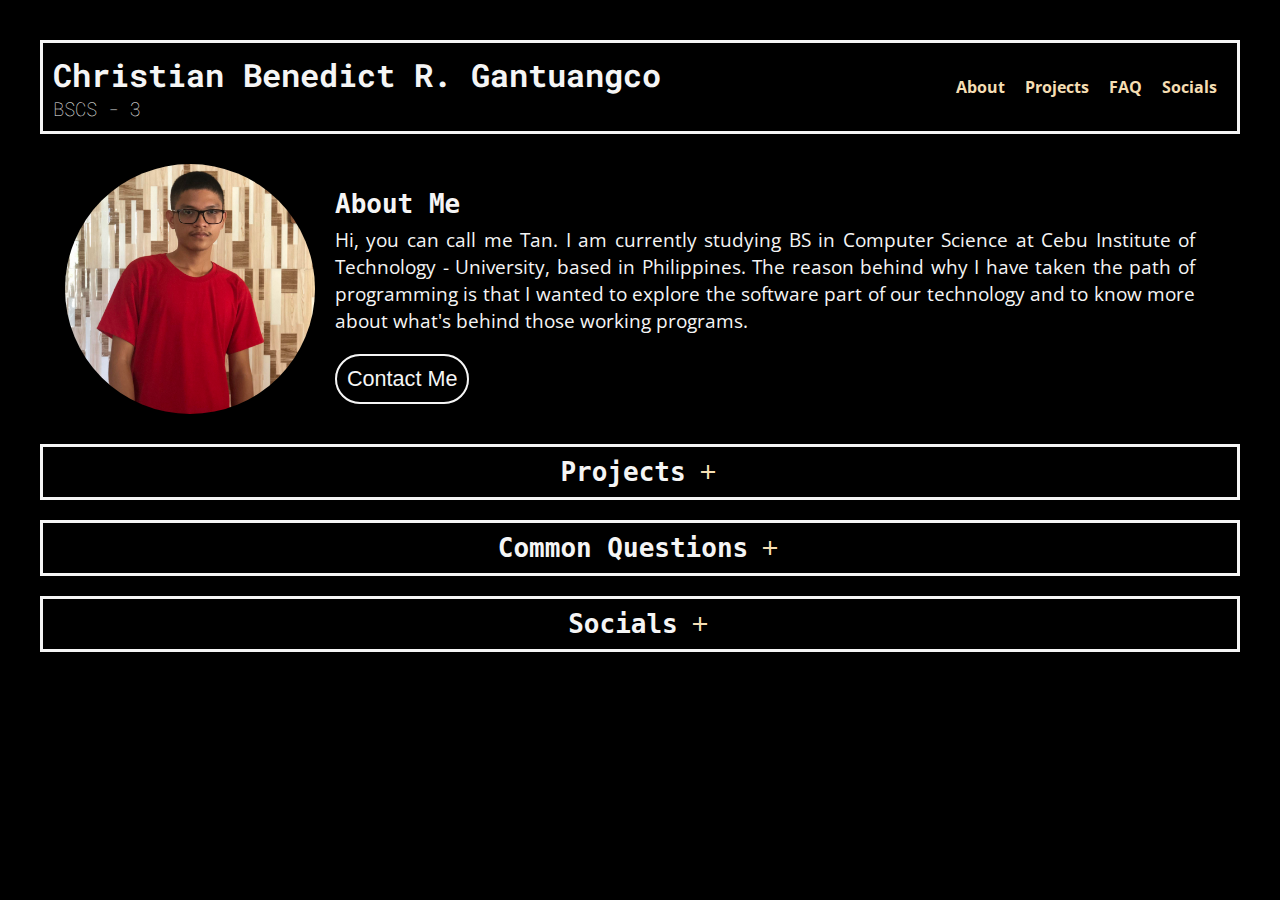
<file: index.html>
<!DOCTYPE html>
<html lang="en" dir="ltr">
    <head>
        <meta charset="utf-8">
        <meta http-equiv='cache-control' content='no-cache'> 
        <meta http-equiv='expires' content='0'> 
        <meta http-equiv='pragma' content='no-cache'>
        <link rel="stylesheet" href="style.css">
        <link rel="stylesheet" href="https://fonts.googleapis.com/css2?family=Material+Symbols+Outlined:opsz,wght,FILL,GRAD@24,400,0,0" />
        <link rel="stylesheet" href="https://fonts.googleapis.com/css2?family=Material+Symbols+Outlined:opsz,wght,FILL,GRAD@20..48,100..700,0..1,-50..200" />
        <title>Christian Benedict R. Gantuangco</title>
        <link rel="icon" href="./img/logo-circle.png">
    </head>

    <body>
        <div class="container" id="section_home">
            <header>
                <div class="name">
                    <h1>Christian Benedict R. Gantuangco</h1>
                    <h3>BSCS - 3</h3>
                </div>

                <nav class="tabs">
                    <a href="#section_about">About</a>
                    <a href="#section_projects" id="projects_tab">Projects</a>
                    <a href="#section_faq" id="faq_tab">FAQ</a>
                    <a href="#section_socials" id="socials_tab">Socials</a>
                </nav>
            </header>

            <main>
                <div class="about_container">
                    <section id="section_about">

                        <img src="img/profile.jpg" alt="ChristianBenedictRGantuangco" width="250px" height="250px">
                        
                        <div class="info">
                            <h2>About Me</h2>
                                <p>
                                    Hi, you can call me Tan. I am currently studying BS in Computer Science
                                    at Cebu Institute of Technology - University, based in Philippines. The reason behind why
                                    I have taken the path of programming is that I wanted to explore the software part of our 
                                    technology and to know more about what's behind those working programs.
                                </p>

                                <div class="button-container">
                                    <a href="./contactMe/index.html"><button>
                                        Contact Me
                                    </button></a>

                                    <span><button id="background-button">Contact Me</button></span>
                                </div>
                        </div>
                    </section>
                </div>

                <section id="section_projects">
                    <h2 id="project-title">
                        Projects
                        <span class="material-symbols-outlined" alt="plus-symbol">
                            add
                        </span>
                    </h2>

                    <div class="projects">
                        <div class="project-container">
                            <a href="./eCommerceProject/index.html" target="_blank"><img src="./eCommerceProject/img/logo.png" alt="1st-project" width="200px" height="auto"></a>
                            <a href="./eCommerceProject/index.html" target="_blank">Tan's products.</a>
                        </div>
                        <div class="project-container">
                            <a href="./travelPlannerProject/index.html" target="_blank"><img src="./travelPlannerProject/img/website_icon.png" alt="airplane" width="200px" height="auto"></a>
                            <a href="./travelPlannerProject/index.html" target="_blank">Travel Planner</a>
                        </div>
                    </div>
                </section>

                <section id="section_faq">
                    <h2 id="faq-title">
                        Common Questions
                        <span class="material-symbols-outlined" alt="plus-symbol">
                            add
                        </span>
                    </h2>

                    <div class="faq">
                        <span class="questions">
                            <h3>How old are you?</h3>
                            <div class="answer">- I am 21 years old.</div>
                        </span>
                        
                        <span class="questions">
                            <h3>Where are you based?</h3>
                            <div class="answer">- In Cebu, PH.</div>
                        </span>
                        
                        <span class="questions">
                            <h3>Language proficiency?</h3>
                            <div class="answer">- Fundamentals in HTML, CSS, JavaScript, Python, Java, C++.</div>
                        </span>
                    </div>
                </section>

                <section id="section_socials">
                    <h2 id="socials_title">
                        Socials
                        <span class="material-symbols-outlined" alt="plus-symbol">
                            add
                        </span>
                    </h2>

                    <div class="socials">
                        <a href="https://www.instagram.com/kriiistang/" target="_blank">
                            <img src="img/socials/ig-icon.png" alt="ig_icon" width="auto" height="50px">
                        </a>

                        <a href="https://twitter.com/gantuangcoc98" target="_blank">
                            <img src="img/socials/twitter-icon.png" alt="twt_icon" width="50px" height="auto">
                        </a>

                        <a href="https://web.facebook.com/GantuangcoC98" target="_blank">
                            <img src="img/socials/fb-icon.png" alt="fb_icon" width="50px" height="auto">
                        </a>

                        <a href="https://github.com/gantuangcoc98" target="_blank">
                            <img src="img/socials/github-icon.png" alt="github_icon" width="50px" height="auto">
                        </a>
                    </div>
                    
                </section>
            </main>
        </div>
        <script src="module/app.js"></script>
    </body>
    
</html>
</file>
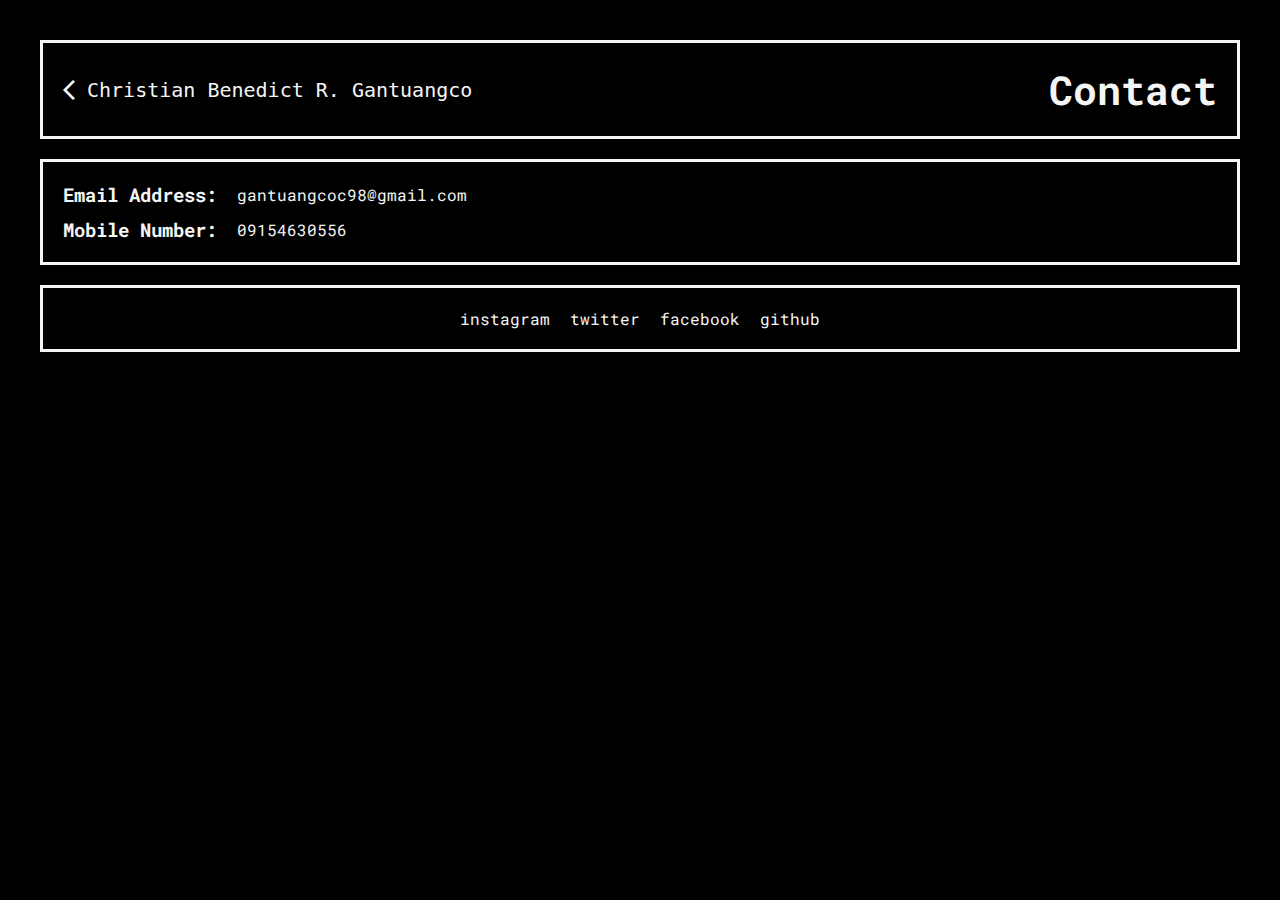
<file: contactMe/index.html>
<!DOCTYPE html>
<html lang="en" dir="ltr">
    <head>
        <meta charset="utf-8">
        <meta http-equiv='cache-control' content='no-cache'> 
        <meta http-equiv='expires' content='0'> 
        <meta http-equiv='pragma' content='no-cache'>
        <link rel="stylesheet" href="style.css">
        <title>Tan's contact.</title>
        <link rel="icon" href="./img/icon.png">
        <link rel="stylesheet" href="https://fonts.googleapis.com/css2?family=Material+Symbols+Outlined:opsz,wght,FILL,GRAD@24,400,0,0" />
    </head>

    <body>
        <div class="web_container">
            <header>
                <div class="my_portfolio">
                    <span class="material-symbols-outlined" id="my_portfolio">
                        arrow_back_ios
                    </span>
                    
                    Christian Benedict R. Gantuangco
                </div>
                
                <h1>Contact</h1>
            </header>

            <main>
                <section id="section_info">
                    <span class="info_container">
                        <h3>Email Address: </h3>
                        <p>gantuangcoc98@gmail.com</p>
                    </span>

                    <span class="info_container">
                        <h3>Mobile Number: </h3>
                        <p>09154630556</p>
                    </span>
                </section>

                <section id="section_socials">
                    <div class="socials">
                        <a href="https://www.instagram.com/kriiistang/" target="_blank">instagram</a>

                        <a href="https://twitter.com/gantuangcoc98" target="_blank">twitter</a>

                        <a href="https://web.facebook.com/GantuangcoC98" target="_blank">facebook</a>

                        <a href="https://github.com/gantuangcoc98" target="_blank">github</a>
                    </div>
                </section>
            </main>
            
            <script src="app.js"></script>
        </div>
    </body>
</html>
</file>
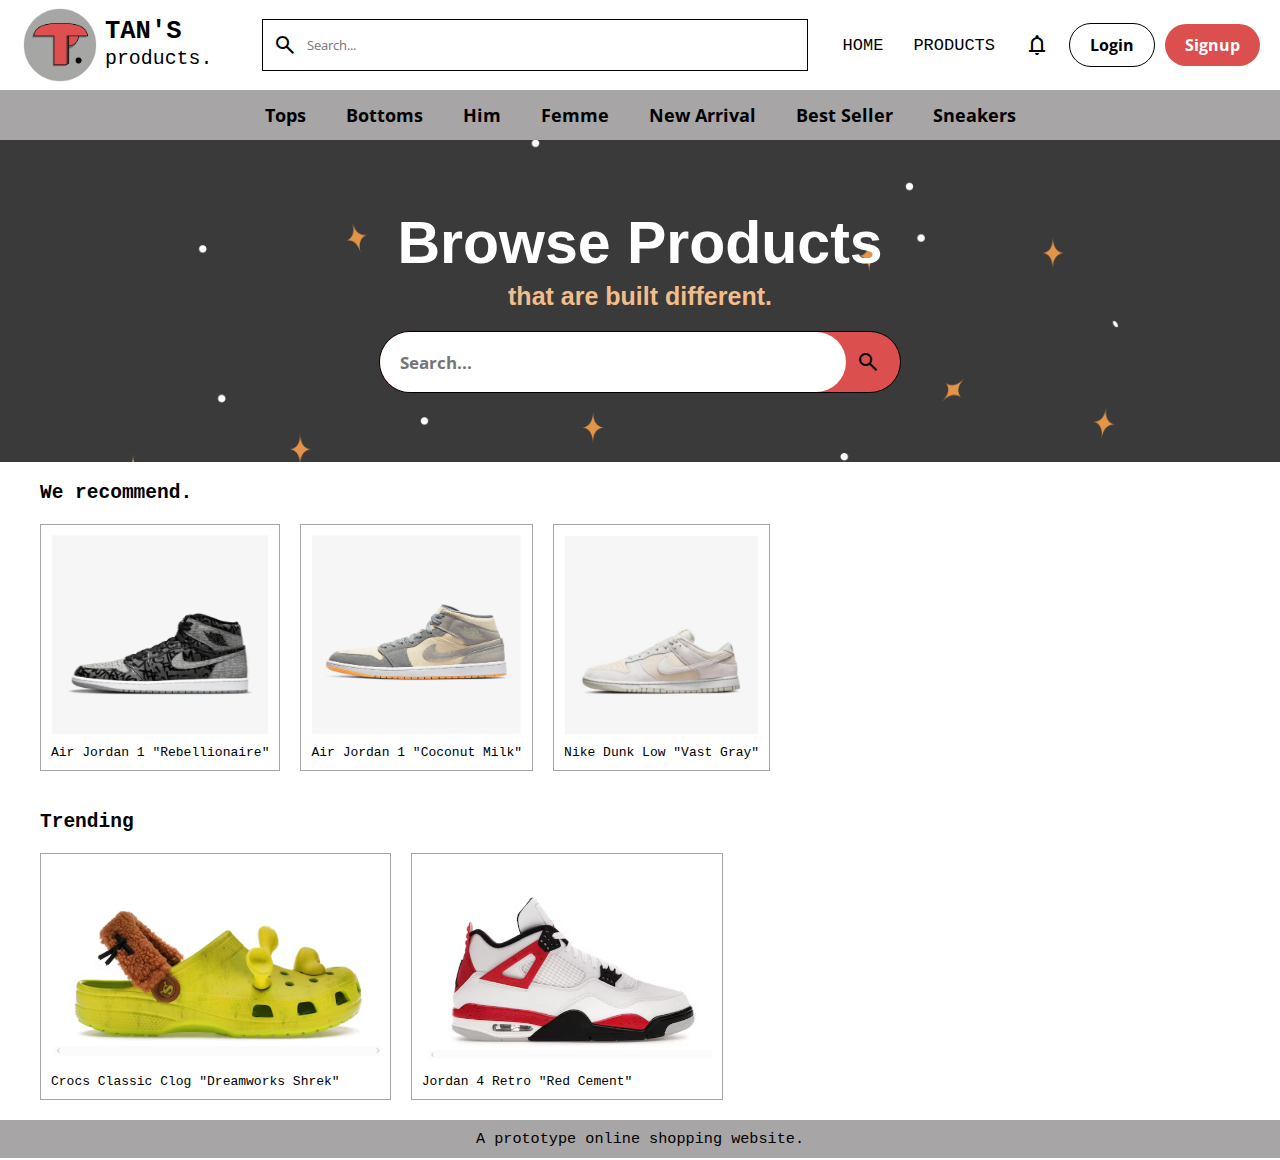
<file: eCommerceProject/index.html>
<!DOCTYPE html>
<html lang="en" dir="ltr">
  <head>
    <meta charset="utf-8">
    <meta http-equiv='cache-control' content='no-cache'> 
    <meta http-equiv='expires' content='0'> 
    <meta http-equiv='pragma' content='no-cache'>
    <link rel="stylesheet" href="style.css">
    <title>Tan's products.</title>
    <link rel="stylesheet" href="https://fonts.googleapis.com/css2?family=Material+Symbols+Outlined:opsz,wght,FILL,GRAD@20..48,100..700,0..1,-50..200" />
    <link rel="icon" href="./img/logo.png">
  </head>

  <body>
    <header>
      <div class="title-search_container">
        <div class="company_title">
          <img src="./img/logo.png" alt="company-logo">

          <div class="slogan">
            <h2>TAN'S</h2>
            <h3>products.</h3>
          </div>
        </div>

        <div class="search_container">
          <span class="material-symbols-outlined" id="search_symbol">
            search
          </span>
          <input type="text" placeholder="Search..." id="search_input">
        </div>
      </div>
        
      <div class="nav-account_container">
        <nav>
          <a href="index.html"> HOME </a>
          <a href="#recommend"> PRODUCTS </a>
          <span class="material-symbols-outlined" id="notif_symbol">
            notifications
          </span>
        </nav>

        <div class="account">
          <a href="">Login</a>
          <a href="" id="signup">Signup</a>
        </div>
      </div>

    </header>

    <main>
      <span class="background_bar">
        <ul>
          <li>Tops</li>
          <li>Bottoms</li>
          <li>Him</li>
          <li>Femme</li>
          <li>New Arrival</li>
          <li>Best Seller</li>
          <li>Sneakers</li>
        </ul>
      </span>

      <div class="browse_container">
        <span class="browse_slogan">
          <h1>Browse Products</h1>
          <h3>that are built different.</h3>
        </span>

        <span class="browse_search">
          <span class="material-symbols-outlined" id="browse_search_symbol">
            <input type="text" placeholder="Search..." id="browse_search_input">
            search
          </span>
        </span>
      </div>

      <section class="recommended_container" id="recommend">
        <h2>We recommend.</h2>

        <ul class="products_container">
          <li>
            <div class="product">
              <a href="https://stockx.com/air-jordan-1-retro-high-og-rebellionaire" target="_blank">
                <img src="./img/1.png">
                <span class="product_name">Air Jordan 1 "Rebellionaire"</span>
              </a>
            </div>
          </li>
          <li>
            <div class="product">
              <a href="https://stockx.com/air-jordan-1-mid-se-coconut-milk-particle-grey" target="_blank">
                <img src="./img/2.png">
                <span class="product_name">Air Jordan 1 "Coconut Milk"</span>
              </a>
            </div>
          </li>
          <li>
            <div class="product">
              <a href="https://stockx.com/nike-dunk-low-premium-vast-grey" target="_blank">
                <img src="./img/3.png">
                <span class="product_name">Nike Dunk Low "Vast Gray"</span>
              </a>
            </div>
          </li>
        </ul>
      </section>

      <section class="trending_container">
        <h2>Trending</h2>

        <ul class="products_container">
          <li>
            <div class="product">
              <a href="https://stockx.com/crocs-classic-clog-dreamworks-shrek" target="_blank">
                <img src="./img/trend1.png">
                <span class="product_name">Crocs Classic Clog "Dreamworks Shrek"</span>
              </a>
            </div>
          </li>
          <li>
            <div class="product">
              <a href="https://stockx.com/air-jordan-4-retro-red-cement" target="_blank">
                <img src="./img/trend2.png">
                <span class="product_name">Jordan 4 Retro "Red Cement"</span>
              </a>
            </div>
          </li>
        </ul>
      </section>
    </main>

    <script src="./app.js"></script>

    <footer>
      <h3>A prototype online shopping website.</h3>
    </footer>
  </body>
</html>
</file>
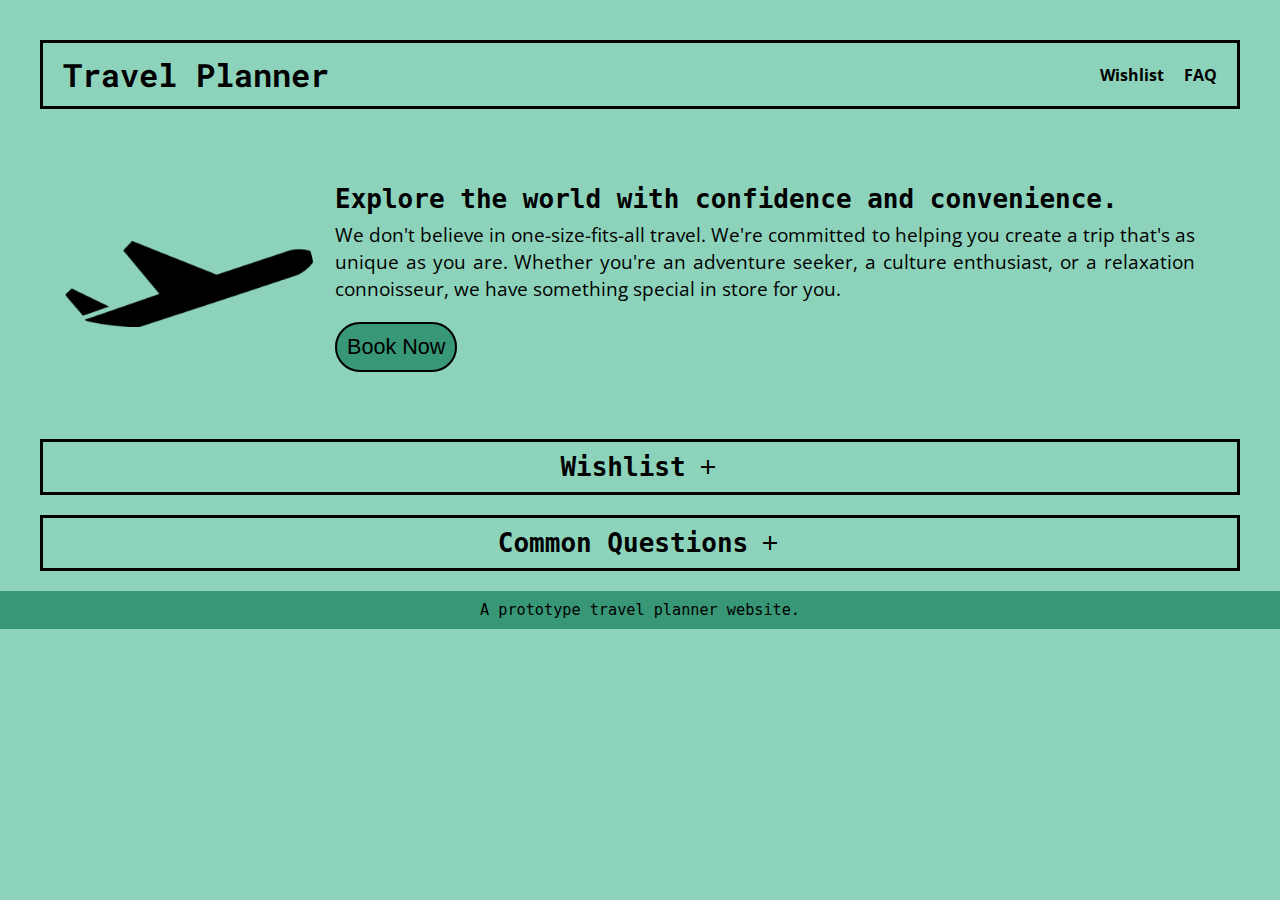
<file: travelPlannerProject/index.html>
<!DOCTYPE html>
<html lang="en" dir="ltr">
    <head>
        <meta charset="utf-8">
        <meta http-equiv='cache-control' content='no-cache'> 
        <meta http-equiv='expires' content='0'> 
        <meta http-equiv='pragma' content='no-cache'>
        <link rel="stylesheet" href="style.css">
        <link rel="stylesheet" href="https://fonts.googleapis.com/css2?family=Material+Symbols+Outlined:opsz,wght,FILL,GRAD@24,400,0,0" />
        <link rel="stylesheet" href="https://fonts.googleapis.com/css2?family=Material+Symbols+Outlined:opsz,wght,FILL,GRAD@20..48,100..700,0..1,-50..200" />
        <title>Travel Planner</title>
        <link rel="icon" href="./img/website_icon.png">
    </head>

    <body>
        <div class="container" id="section_home">
            <header>
                <div class="title">
                    <h1>Travel Planner</h1>
                </div>

                <nav class="tabs">
                    <a href="#section_wishlist" id="wishlist_tab">Wishlist</a>
                    <a href="#section_faq" id="faq_tab">FAQ</a>
                </nav>
            </header>

            <main>
                <div class="booking_container">
                    <section id="section_booking">

                        <img src="img/flight.png" alt="airplane" width="250px" height="250px">
                        
                        <div class="booking">
                            <h2>Explore the world with confidence and convenience.</h2>
                                <p>
                                    We don't believe in one-size-fits-all travel. We're committed to helping you 
                                    create a trip that's as unique as you are. Whether you're an adventure seeker, 
                                    a culture enthusiast, or a relaxation connoisseur, we have something special in 
                                    store for you.
                                </p>

                                <div class="button-container">
                                    <a href=""><button>
                                        Book Now
                                    </button></a>

                                    <span><button id="background-button">Book Now</button></span>
                                </div>
                        </div>
                    </section>
                </div>

                <section id="section_wishlist">
                    <h2 id="wishlist-title">
                        Wishlist
                        <span class="material-symbols-outlined" alt="plus-symbol">
                            add
                        </span>
                    </h2>

                    <div class="wishlist">
                        <div class="wishlist-container">
                            <a href="" target="_blank"><img src="./img/mountains.jpg" alt="mountains" width="200px" height="auto"></a>
                            <a href="" target="_blank">Mountains</a>
                        </div>
                        <div class="wishlist-container">
                            <a href="" target="_blank"><img src="./img/sea.avif" alt="mountains" width="200px" height="auto"></a>
                            <a href="" target="_blank">Sea</a>
                        </div>
                        <div class="wishlist-container">
                            <a href="" target="_blank"><img src="./img/city.jpg" alt="mountains" width="200px" height="auto"></a>
                            <a href="" target="_blank">City</a>
                        </div>
                    </div>
                </section>

                <section id="section_faq">
                    <h2 id="faq-title">
                        Common Questions
                        <span class="material-symbols-outlined" alt="plus-symbol">
                            add
                        </span>
                    </h2>

                    <div class="faq">
                        <span class="questions">
                            <h3>Can I book flights and accommodations directly through your website?</h3>
                            <div class="answer">- Yes, you can conveniently book flights and accommodations 
                                directly through our website. We offer a seamless booking experience that 
                                allows you to compare and choose from a wide range of flight options, hotels, 
                                and other accommodation types. Once you've crafted your travel itinerary, 
                                you can secure your bookings with just a few clicks, ensuring a hassle-free 
                                and all-in-one travel planning process.</div>
                        </span>
                        
                        <span class="questions">
                            <h3>Do you offer suggestions for travel destinations?</h3>
                            <div class="answer">- Absolutely! We take pride in providing a wealth of travel 
                                destination suggestions to inspire your next adventure. Our website features a 
                                variety of curated travel guides, articles, and recommendations to help you 
                                discover exciting places to explore. Whether you're seeking a romantic getaway, 
                                a family-friendly destination, an off-the-beaten-path adventure, or anything in 
                                between, our platform offers a treasure trove of ideas to spark your wanderlust.</div>
                        </span>
                    </div>
                </section>
            </main>

            <footer>
                <h3>A prototype travel planner website.</h3>
            </footer>
        </div>
        <script src="./app.js"></script>
    </body>
    
</html>
</file>
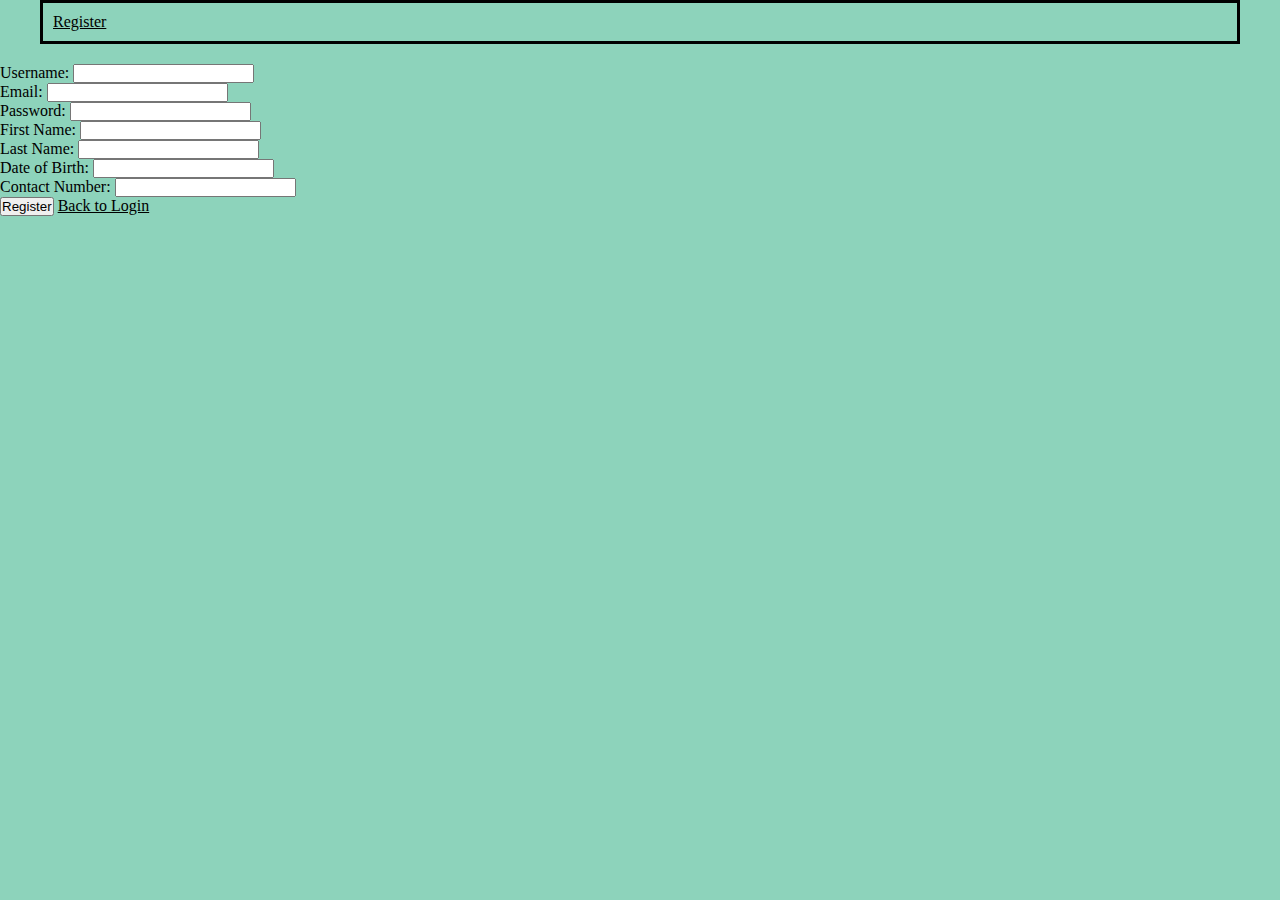
<file: travelPlannerProject/register.html>
<!DOCTYPE html>
<html>
    <head>
        <meta charset="utf-8">
        <title>Travel Planner - Register</title>
        <link rel="stylesheet" href="style.css">
    </head>

    <body>
        <div class="wrapper">
            <header>
                <a href="register.html">Register</a>
            </header>

            <main>
                <div class="form">
                    <label>Username:</label>
                    <input type="text" name="username" required="">
                </div>

                <div class="form">
                    <label>Email:</label>
                    <input type="text" name="email" required="">
                </div>

                <div class="form">
                    <label>Password:</label>
                    <input type="password" name="password" required="">
                </div>

                <div class="form">
                    <label>First Name:</label>
                    <input type="text" name="first_name" required="">
                </div>

                <div class="form">
                    <label>Last Name:</label>
                    <input type="text" name="last_name" required="">
                </div>

                <div class="form">
                    <label>Date of Birth:</label>
                    <input type="text" name="date_of_birth" required="">
                </div>

                <div class="form">
                    <label>Contact Number:</label>
                    <input type="text" name="contact_number" required="">
                </div>

                <div class="login_button">
                    <button id="login">Register</button>

                    <a href="index.html">Back to Login</a>
                </div>
            </main>
        </div>
    </body>
</html>
</file>
<file: style.css>
@import url('https://fonts.googleapis.com/css2?family=Roboto+Mono&display=swap');
@import url('https://fonts.googleapis.com/css2?family=Open+Sans:wght@300&family=Roboto+Mono:wght@100&display=swap');

* {
    color: whitesmoke;
    box-sizing: border-box;
    margin: 0;
    padding: 0;
}

body::-webkit-scrollbar {
    display: none;
}

body {
    overflow: auto;
    -ms-overflow-style: none;
    height: auto;
}

html {
    scrollbar-width: none;
    background-color: black;
}

.container {
    padding: 40px 0px;
    width: auto;
}

header {
    border-style: solid;
    overflow: auto;
    padding: 10px;
    margin: 0px 40px 20px 40px;
    display: flex;
    justify-content: space-between;
    align-items: center;
}

.material-symbols-outlined {
    color: wheat;
}

.name {
    float: left;
    font-family: 'Roboto Mono', monospace;
    cursor: default;
}

.name h3 {
    margin: 0px;
    font-weight: 50;
}

.tabs {
    display: flex;
    align-items: center;
    font-family: 'Open Sans';
    font-weight: bolder;
}

.tabs a{
    margin: 0px 10px;
    text-decoration: none;
}

.tabs a:link {
    color: wheat;
}

.tabs a:visited{
    color: white;
}

section {
    padding: 0px 25px;
    overflow: auto;
    border-style: solid;
    font-family: monospace;
    margin-top: 20px;
    margin-left: 40px;
    margin-right: 40px;
}

section h2 {
    display: flex;
    justify-content: center;
    align-items: center;
    gap: 10px;
    cursor: pointer;
}

section div {
    font-family: 'Open Sans';
}

#section_about {
    border: none;
    padding: 10px 25px;
}

.side_bar {
    border: solid;
    float: left;
    transform: rotate(-90deg);
    display: flex;
    gap: 20px;
}

#section_about img {
    border-radius: 50%;
    margin-right: 20px;
}

h2 {
    text-align: center;
    padding: 10px;
    font-size: 2em;
}

main img {
    float: left;
}

.info {
    padding: 20px 20px 0px;
    display: block;
    font-family: monospace;
}

.info h2 {
    justify-content: left;
    cursor: default;
}

.info #test {
    border: solid whitesmoke;
}

.info h2 {
    font-size: 2em;
}

.info p {
    text-align: justify;
    margin: 0px;
    font-size: 1.2em;
    font-family: 'Open Sans', sans-serif;
}

.info .button-container{
    position: relative;
}

.info button {
    border: 2px solid whitesmoke;
    border-radius: 50px;
    font-size: 1.35em;
    color: whitesmoke;
    background-color: black;
    padding: 10px;
    margin: 20px 0px;
    z-index: 2;
    cursor: pointer;
    position: absolute;
}

.info button:hover {
    transform: translate(10px, -8px);
    opacity: 0.8;
}

.info #background-button {
    position: absolute;
    z-index: 1;
    opacity: 0.3;
}

.info .contact-me {
    overflow: auto;
    padding: 20px;
    border: 1px solid whitesmoke;
    border-radius: 50px;
}

.info a:link {
    color: wheat;
    text-decoration: none;
}

.info h2 {
    text-align: left;
    padding: 0;
    line-height: 1.6;
}

.projects {
    display: none;
    justify-content: space-evenly;
    margin: 25px 0px;
    font-size: 1.2em;
}

.projects.active {
    display: flex;
}

.projects .project-container {
    display: flex;
    flex-direction: column;
    align-items: center;
    gap: 10px;
}

.projects .project-container a {
    margin: 0px 20px;
    text-decoration: none;
}

.faq {
    display: none;
}

.questions {
    margin-bottom: 25px;
}

.faq.active {
    display: flex;
    flex-direction: column;
}

.faq .answer {
    display: none;
}

.questions.active .answer {
    display: block;
}

.questions h3 {
    cursor: pointer;
    display: inline-block;
}

.socials {
    display: none;
    justify-content: center;
    gap: 40px;
    padding: 20px 0px;
    align-items: center;
}

.socials.active {
    display: flex;
}
</file>
<file: contactMe/style.css>
@import url('https://fonts.googleapis.com/css2?family=Roboto+Mono&display=swap');

* {
    margin: 0;
    padding: 0;
    background-color: black;
    color: whitesmoke;
}

.web_container {
    font-family: 'Roboto Mono';
    display: flex;
    flex-direction: column;
    gap: 20px;
    padding: 40px;
}

header {
    display: flex;
    padding: 20px 20px;
    font-size: 20px;
    border: solid whitesmoke;
    justify-content: space-between;
}

.my_portfolio {
    font-family: monospace;
    cursor: pointer;
    display: flex;
    justify-content: center;
    align-items: center;
}

main {
    display: flex;
    flex-direction: column;
    gap: 20px;
}

section {
    border: solid whitesmoke;
    padding: 20px;
}

section h2 {
    display: flex;
    align-items: center;
    justify-content: center;
    gap: 10px;
}

#section_info {
    display: flex;
    flex-direction: column;
    gap: 10px;
}

#section_info .info_container {
    display: flex;
    align-items: center;
    gap: 20px;
}

#section_socials .socials {
    display: flex;
    gap: 20px;
    justify-content: center;
    align-items: center;
}

#section_socials .socials a {
    text-decoration: none;
}
</file>
<file: eCommerceProject/style.css>
@import url('https://fonts.googleapis.com/css2?family=Open+Sans:wght@300&display=swap');

* {
  padding: 0;
  margin: 0;
}

header {
  font-family: 'Open Sans';
  display: flex;
  align-items: center;
  justify-content: space-between;
  padding: 5px 0px;
}

footer {
  display: flex;
  justify-content: center;
  background-color: #A7A5A5;
  padding: 10px 0px;
  align-items: center;
}

footer h3 {
  font-family: monospace;
  font-weight: lighter;
}

.title-search_container {
  display: flex;
  align-items: center;
  gap: 50px;
}

.company_title {
  display: flex;
  align-items: center;
  line-height: 169%;
  gap: 5px;
  cursor: pointer;
  margin-left: 20px;
}

.company_title .slogan {
  font-size: 17px;
  font-family: monospace;
  display: flex;
  flex-direction: column;
}

.company_title .slogan h3 {
  font-weight: lighter;
}

.company_title img {
  width: 80px;
  height: auto;
}

.search_container {
  padding-left: 10px;
  display: flex;
  border: 1px solid black;
  align-items: center;
  gap: 10px;
}

.search_container #notif_symbol {
  cursor: pointer;
}

.search_container input {
  font-family: 'Open Sans';
  background-color: transparent;
  border: none;
  height: 50px;
  width: 500px;
}

.search_container input:focus {
  outline: none;
}

.nav-account_container {
  margin-right: 20px;
  display: flex;
  align-items: center;
  gap: 20px;
}

.nav-account_container nav {
  display: flex;
  gap: 30px;
  align-items: center;
}

.nav-account_container nav a {
  font-family: monospace;
  font-size: 17px;
  text-decoration: none;
  color: black;
  font-weight: lighter;
}

.nav-account_container #notif_symbol {
  cursor: pointer;
}

.account {
  display: flex;
  align-items: center;
  position: relative;
  gap: 10px;
}

.account a {
  text-decoration: none;
  font-weight: bold;
  color: black;
  border: 1px solid black;
  padding: 10px 20px;
  border-radius: 50px;
  font-weight: bolder;
}

.account #signup {
  background-color: #DB4F4F;
  border: none;
  color: white;
}

main {
  display: flex;
  flex-direction: column;
}

.background_bar {
  display: flex;
  background-color: #A7A5A5;
  height: 50px;
  align-items: center;
  justify-content: center;
}

.background_bar ul {
  font-family: 'Open Sans';
  font-weight: bold;
  display: flex;
  justify-content: center;
  gap: 40px;
  list-style: none;
  font-size: large;
}

.background_bar ul li {
  cursor: pointer;
}

.browse_container {
  padding: 69px 0px;
  display: flex;
  align-items: center;
  flex-direction: column;
  gap: 20px;
  background-image: url('./img/browse_background.png');
  background-repeat: no-repeat;
  background-position: center center;
  background-size: cover;
}

.browse_container .browse_slogan {
  font-family: sans-serif;
  display: flex;
  flex-direction: column;
  align-items: center;
  gap: 5px;
}

.browse_container .browse_slogan h1 {
  font-size: 59px;
  color: white;
}

.browse_container .browse_slogan h3 {
  font-size: 25px;
  color: #f1be8b;
}

.browse_container #browse_search_symbol {
  cursor: pointer;
  justify-content: space-between;
  width: 500px;
  display: flex;
  align-items: center;
  border: 1px solid black;
  height: 60px;
  border-radius: 50px;
  padding-right: 20px;
  background-color: #DB4F4F;
}

.browse_container #browse_search_symbol input {
  border-radius: inherit;
  margin-right: 10px;
  font-family: 'Open Sans';
  font-weight: bolder;
  background-color: white;
  border: none;
  height: inherit;
  width: inherit;
  padding-left: 20px;
  font-size: 17px;
}

.browse_container #browse_search_symbol input:focus {
  outline: none;
}

section {
  font-family: monospace;
  padding: 20px 40px;
  display: flex;
  flex-direction: column;
  gap: 20px;
}

section ul {
  list-style: none;
  display: flex;
  gap: 20px;
}

section ul li {
  border: 1px solid #A7A5A5;
}

.product a {
  padding: 10px;
  gap: 10px;
  display: flex;
  flex-direction: column;
  text-decoration: none;
}

.product img {
  width: auto;
  height: 200px;
}

.product .product_name {
  color: black;
}
</file>
<file: travelPlannerProject/style.css>
@import url('https://fonts.googleapis.com/css2?family=Roboto+Mono&display=swap');
@import url('https://fonts.googleapis.com/css2?family=Open+Sans:wght@300&family=Roboto+Mono:wght@100&display=swap');

* {
    color: black;
    box-sizing: border-box;
    margin: 0;
    padding: 0;
}

body::-webkit-scrollbar {
    display: none;
}

body {
    overflow: auto;
    -ms-overflow-style: none;
    height: auto;
}

html {
    scrollbar-width: none;
    background-color: #8DD3BB;
}

.container {
    padding-top: 40px;
    width: auto;
    display: flex;
    flex-direction: column;
}

header {
    border-style: solid;
    overflow: auto;
    padding: 10px;
    margin: 0px 40px 20px 40px;
    display: flex;
    justify-content: space-between;
    align-items: center;
}

.material-symbols-outlined {
    color: black;
}

.title {
    float: left;
    font-family: 'Roboto Mono', monospace;
    cursor: default;
}

.title h1 {
    padding-left: 10px;
    cursor: pointer;
}

.tabs {
    display: flex;
    align-items: center;
    font-family: 'Open Sans';
    font-weight: bolder;
}

.tabs a{
    margin: 0px 10px;
    text-decoration: none;
}

.tabs a:link {
    color: black;
}

.tabs a:visited{
    color: black;
}

section {
    padding: 0px 25px;
    overflow: auto;
    border-style: solid;
    font-family: monospace;
    margin-top: 20px;
    margin-left: 40px;
    margin-right: 40px;
}

section h2 {
    display: flex;
    justify-content: center;
    align-items: center;
    gap: 10px;
    cursor: pointer;
}

section div {
    font-family: 'Open Sans';
}

#section_booking {
    border: none;
    padding: 10px 25px;
}

.side_bar {
    border: solid;
    float: left;
    transform: rotate(-90deg);
    display: flex;
    gap: 20px;
}

#section_booking img {
    border-radius: 50%;
    margin-right: 20px;
}

h2 {
    text-align: center;
    padding: 10px;
    font-size: 2em;
}

main img {
    float: left;
}

.booking {
    padding: 20px 20px 0px;
    display: block;
    font-family: monospace;
}

.booking h2 {
    justify-content: left;
    cursor: default;
}

.booking #test {
    border: solid whitesmoke;
}

.booking h2 {
    font-size: 2em;
}

.booking p {
    text-align: justify;
    margin: 0px;
    font-size: 1.2em;
    font-family: 'Open Sans', sans-serif;
}

.booking .button-container{
    position: relative;
}

.booking button {
    border: 2px solid black;
    border-radius: 50px;
    font-size: 1.35em;
    color: black;
    background-color: #389776;
    padding: 10px;
    margin: 20px 0px;
    z-index: 2;
    cursor: pointer;
    position: absolute;
}

.booking button:hover {
    transform: translate(10px, -8px);
    opacity: 0.8;
}

.booking #background-button {
    position: absolute;
    z-index: 1;
    opacity: 0.3;
}

.booking .contact-me {
    overflow: auto;
    padding: 20px;
    border: 1px solid whitesmoke;
    border-radius: 50px;
}

.booking a:link {
    color: wheat;
    text-decoration: none;
}

.booking h2 {
    text-align: left;
    padding: 0;
    line-height: 1.6;
}

.wishlist {
    display: none;
    justify-content: space-evenly;
    margin: 25px 0px;
    font-size: 1.2em;
}

.wishlist.active {
    display: flex;
}

.wishlist .wishlist-container {
    display: flex;
    flex-direction: column;
    align-items: center;
    gap: 10px;
}

.wishlist .wishlist-container a {
    margin: 0px 20px;
    text-decoration: none;
}

.faq {
    display: none;
}

.questions {
    margin-bottom: 25px;
}

.faq.active {
    display: flex;
    flex-direction: column;
    padding-top: 10px;
}

.faq .answer {
    display: none;
}

.questions.active .answer {
    display: block;
    margin-top: 5px;
}

.questions h3 {
    cursor: pointer;
    display: inline-block;
}

.socials {
    display: none;
    justify-content: center;
    gap: 40px;
    padding: 20px 0px;
    align-items: center;
}

.socials.active {
    display: flex;
}

footer {
    display: flex;
    justify-content: center;
    background-color: #389776;
    padding: 10px 0px;
    align-items: center;
    margin-top: 20px;
  }
  
  footer h3 {
    font-family: monospace;
    font-weight: lighter;
  }
</file>
